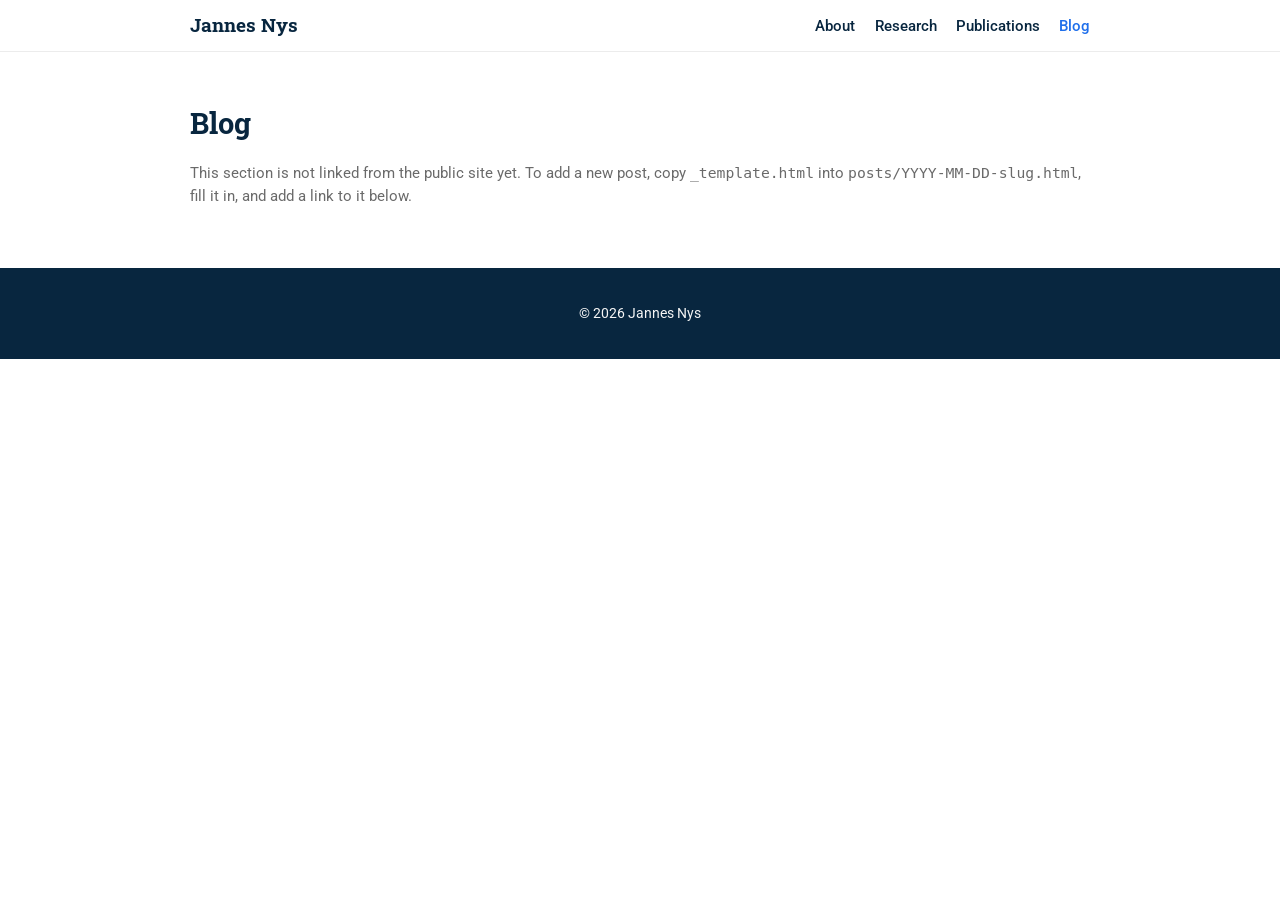
<file: blog/index.html>
<!DOCTYPE html>
<html lang="en">
<head>
    <meta charset="UTF-8" />
    <meta name="viewport" content="width=device-width, initial-scale=1.0" />
    <meta name="robots" content="noindex" />
    <title>Blog — Jannes Nys</title>
    <link rel="icon" href="data:image/svg+xml,%3Csvg%20xmlns='http://www.w3.org/2000/svg'%20viewBox='0%200%2032%2032'%3E%3Ccircle%20cx='16'%20cy='16'%20r='12'%20fill='%231f6feb'/%3E%3C/svg%3E" />
    <link rel="preconnect" href="https://fonts.googleapis.com" />
    <link rel="preconnect" href="https://fonts.gstatic.com" crossorigin />
    <link href="https://fonts.googleapis.com/css?family=Roboto:300,400,500,700|Roboto+Slab:300,400,500,700&display=swap" rel="stylesheet" />
    <link rel="stylesheet" href="../css/style.css?v=7" />
</head>
<body>
    <header class="page-header">
        <nav class="navbar">
            <div class="container nav-container">
                <a href="../index.html" class="logo">Jannes Nys</a>
                <button id="nav-toggle" class="nav-toggle" aria-label="Toggle navigation" aria-controls="nav-links">☰</button>
                <ul id="nav-links" class="nav-links">
                    <li><a href="../index.html#about">About</a></li>
                    <li><a href="../index.html#research">Research</a></li>
                    <li><a href="../publications.html">Publications</a></li>
                    <li><a href="index.html" aria-current="page">Blog</a></li>
                </ul>
            </div>
        </nav>
    </header>

    <main>
        <section class="publications-section">
            <div class="container">
                <h1>Blog</h1>
                <p class="note">
                    This section is not linked from the public site yet. To add a new post,
                    copy <code>_template.html</code> into <code>posts/YYYY-MM-DD-slug.html</code>,
                    fill it in, and add a link to it below.
                </p>

                <!--
                When you have a post, add an entry like:

                <ul class="selected-list">
                    <li class="selected-item">
                        <h3><a href="posts/2026-05-25-my-first-post.html">My first post</a></h3>
                        <p class="venue">25 May 2026</p>
                        <p class="pub-authors">A short one-line summary of the post.</p>
                    </li>
                </ul>
                -->
            </div>
        </section>
    </main>

    <footer>
        <div class="container">
            <p>&copy; <span id="year"></span> Jannes Nys</p>
        </div>
    </footer>

    <script src="../js/site.js?v=3"></script>
</body>
</html>
</file>
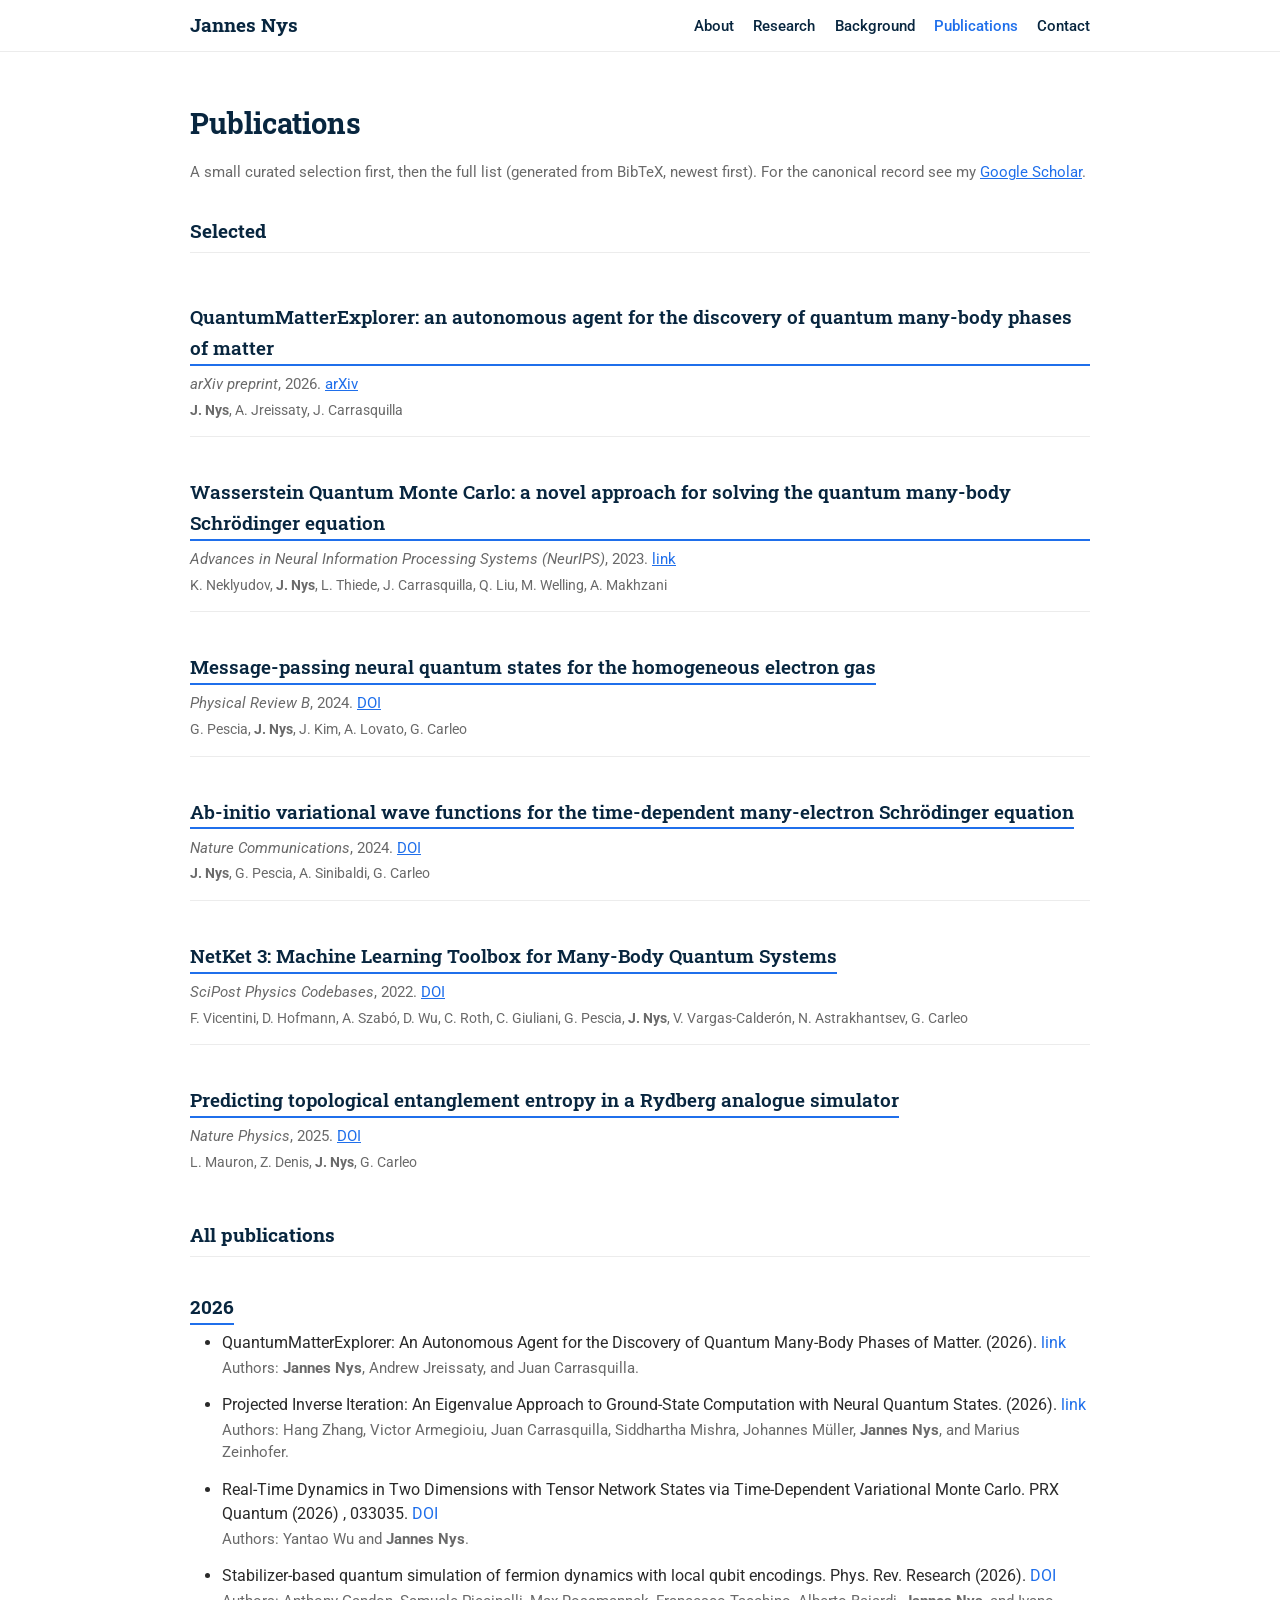
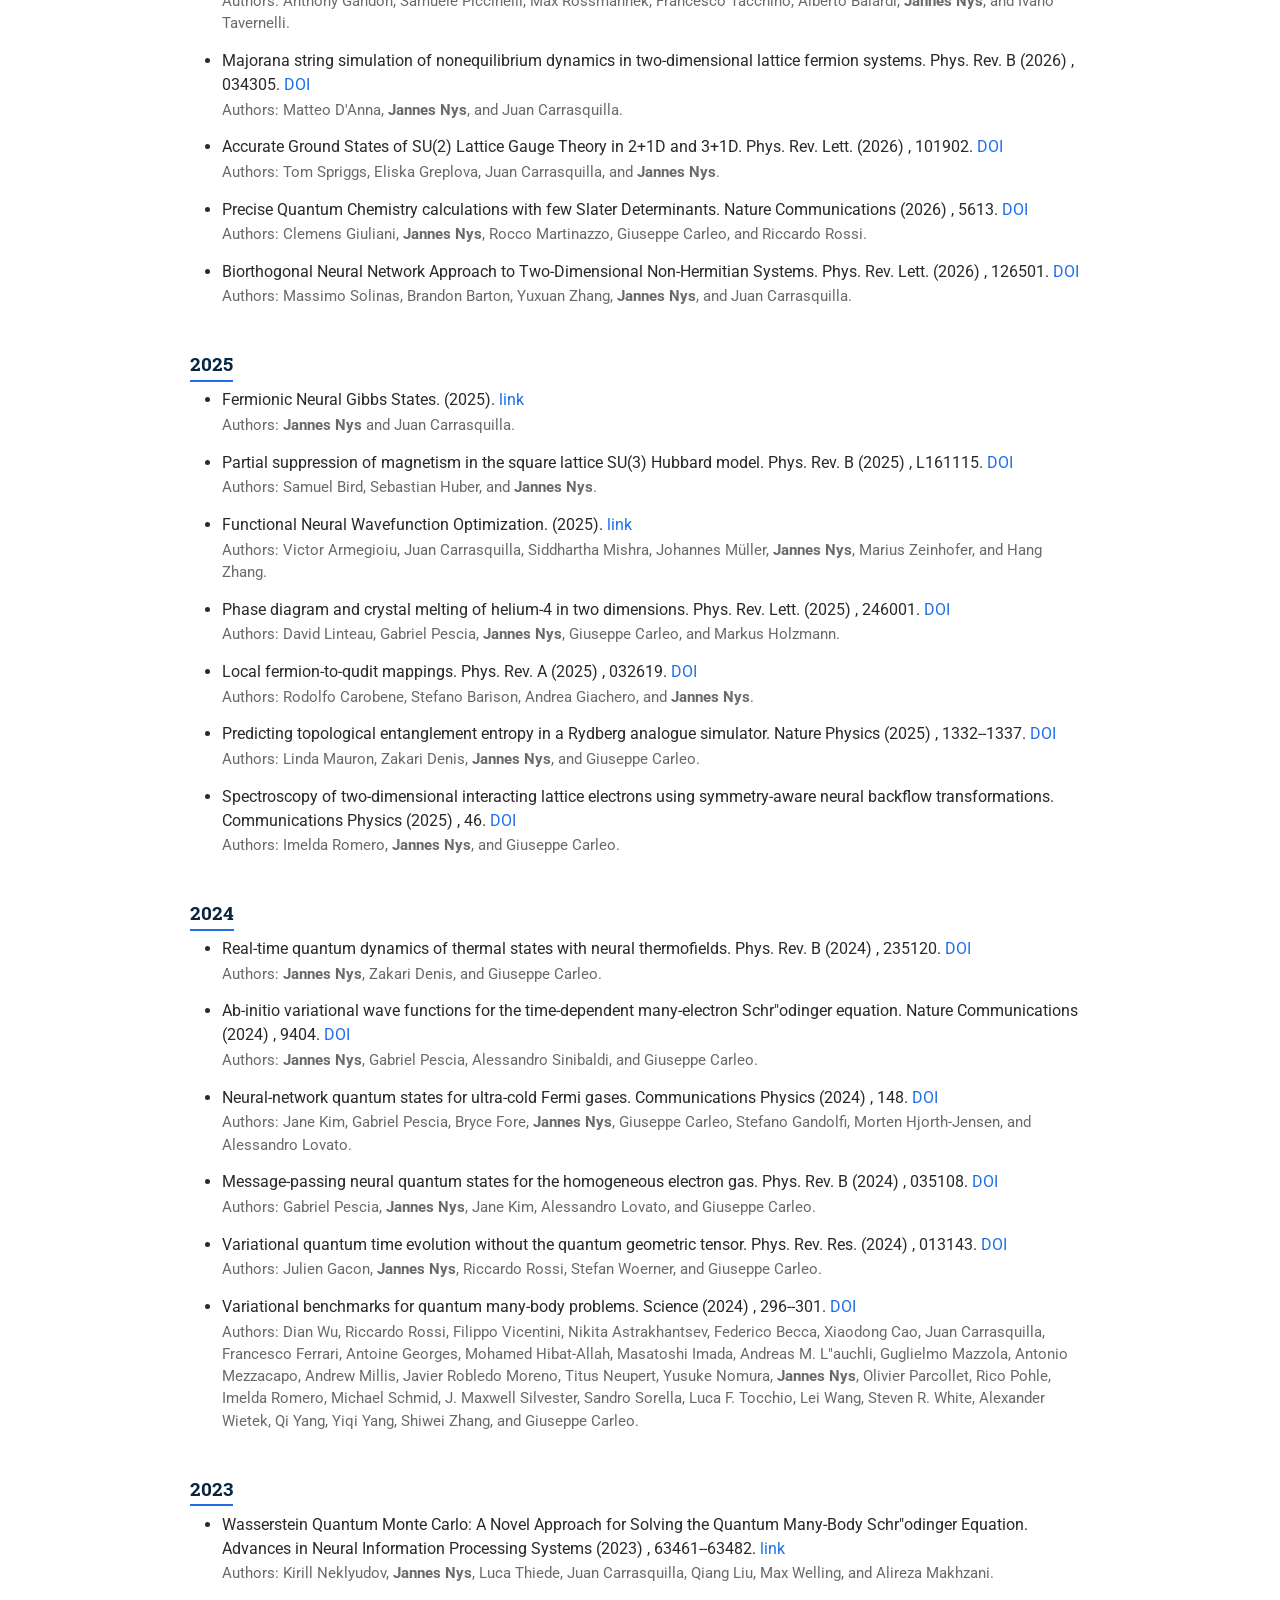
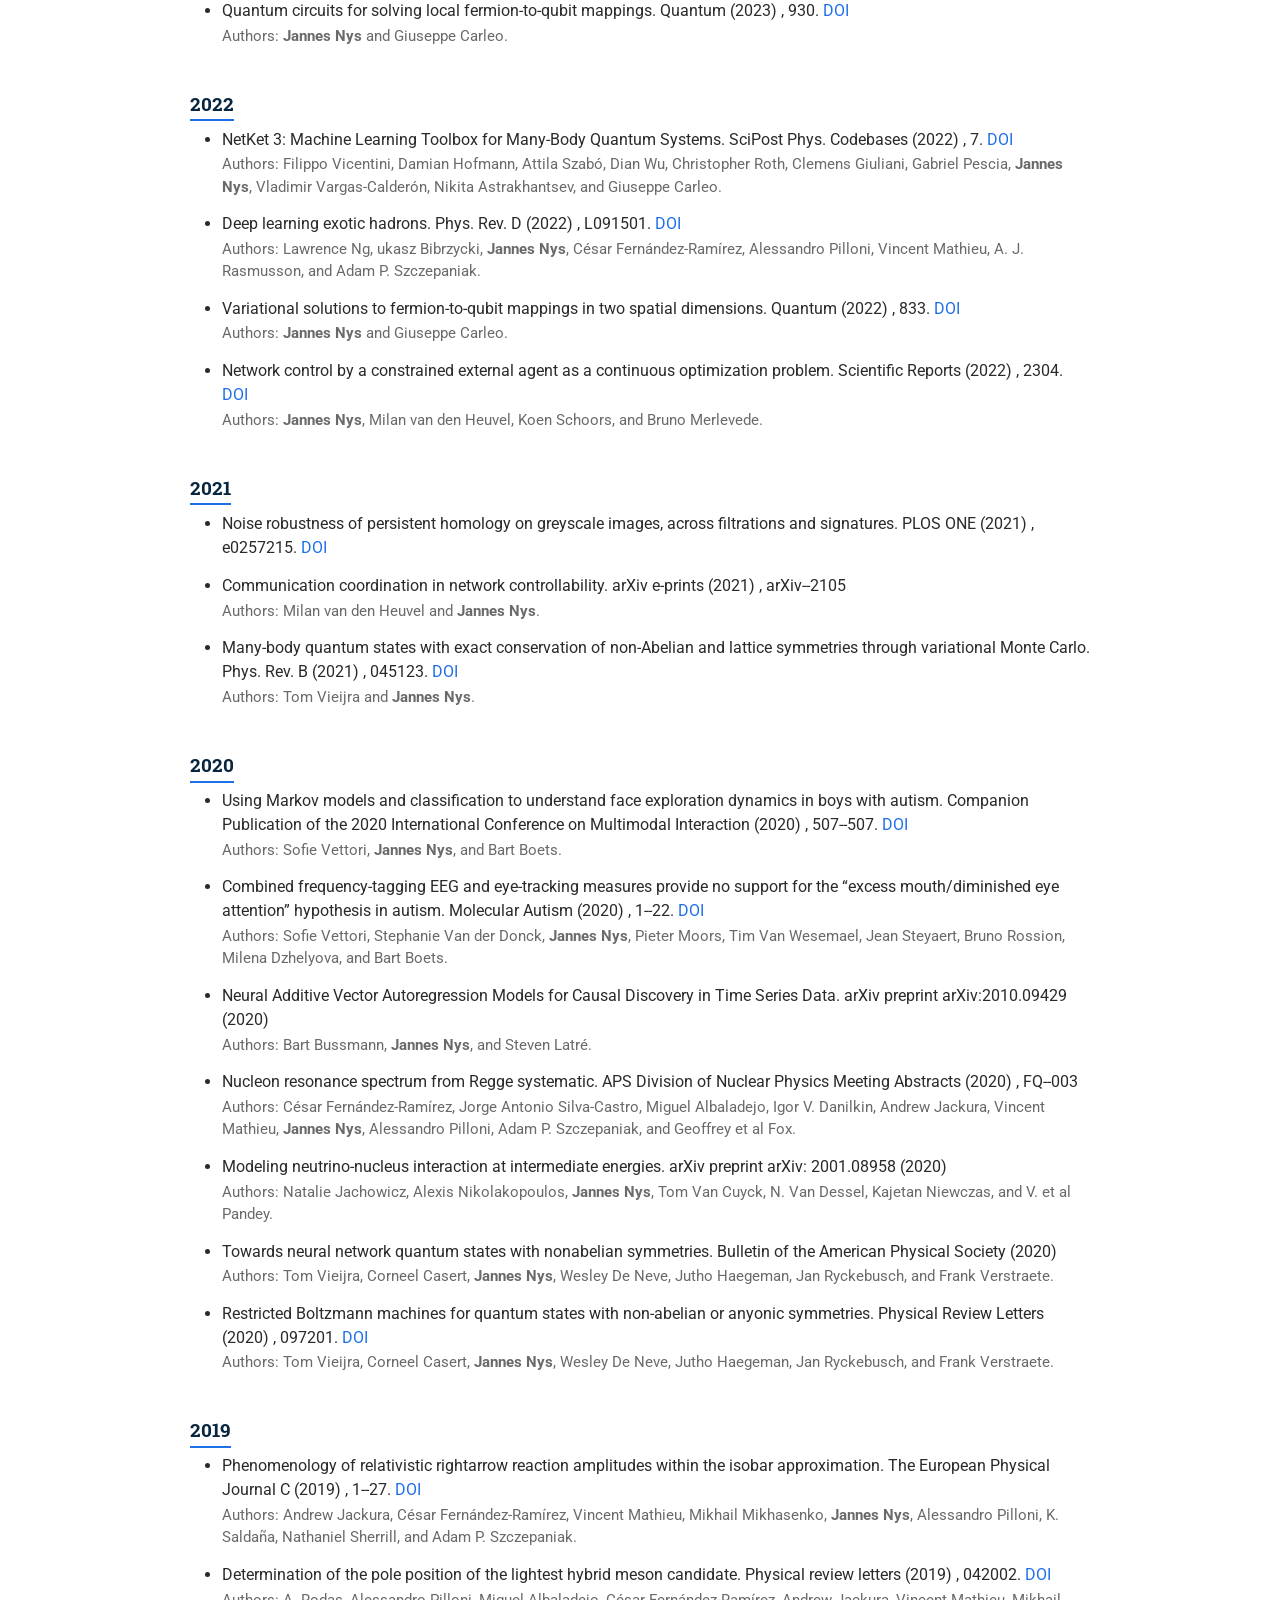
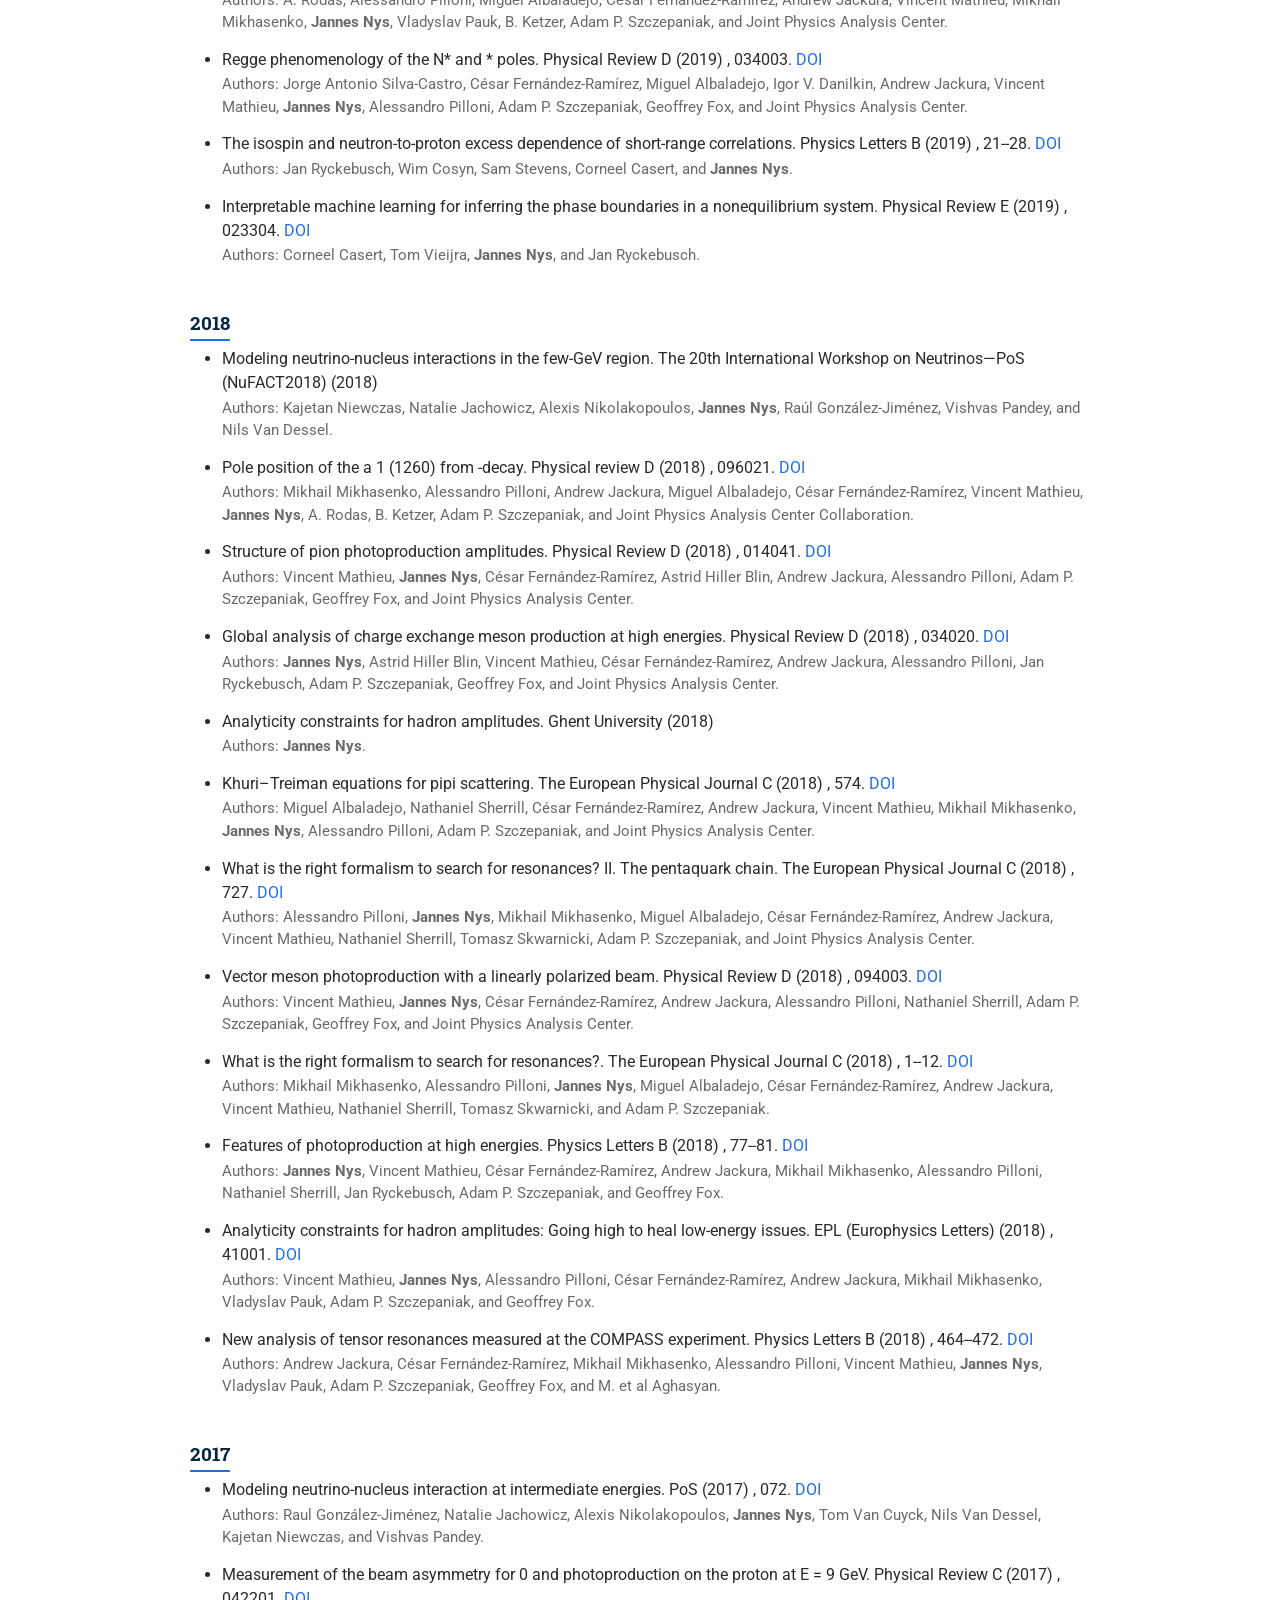
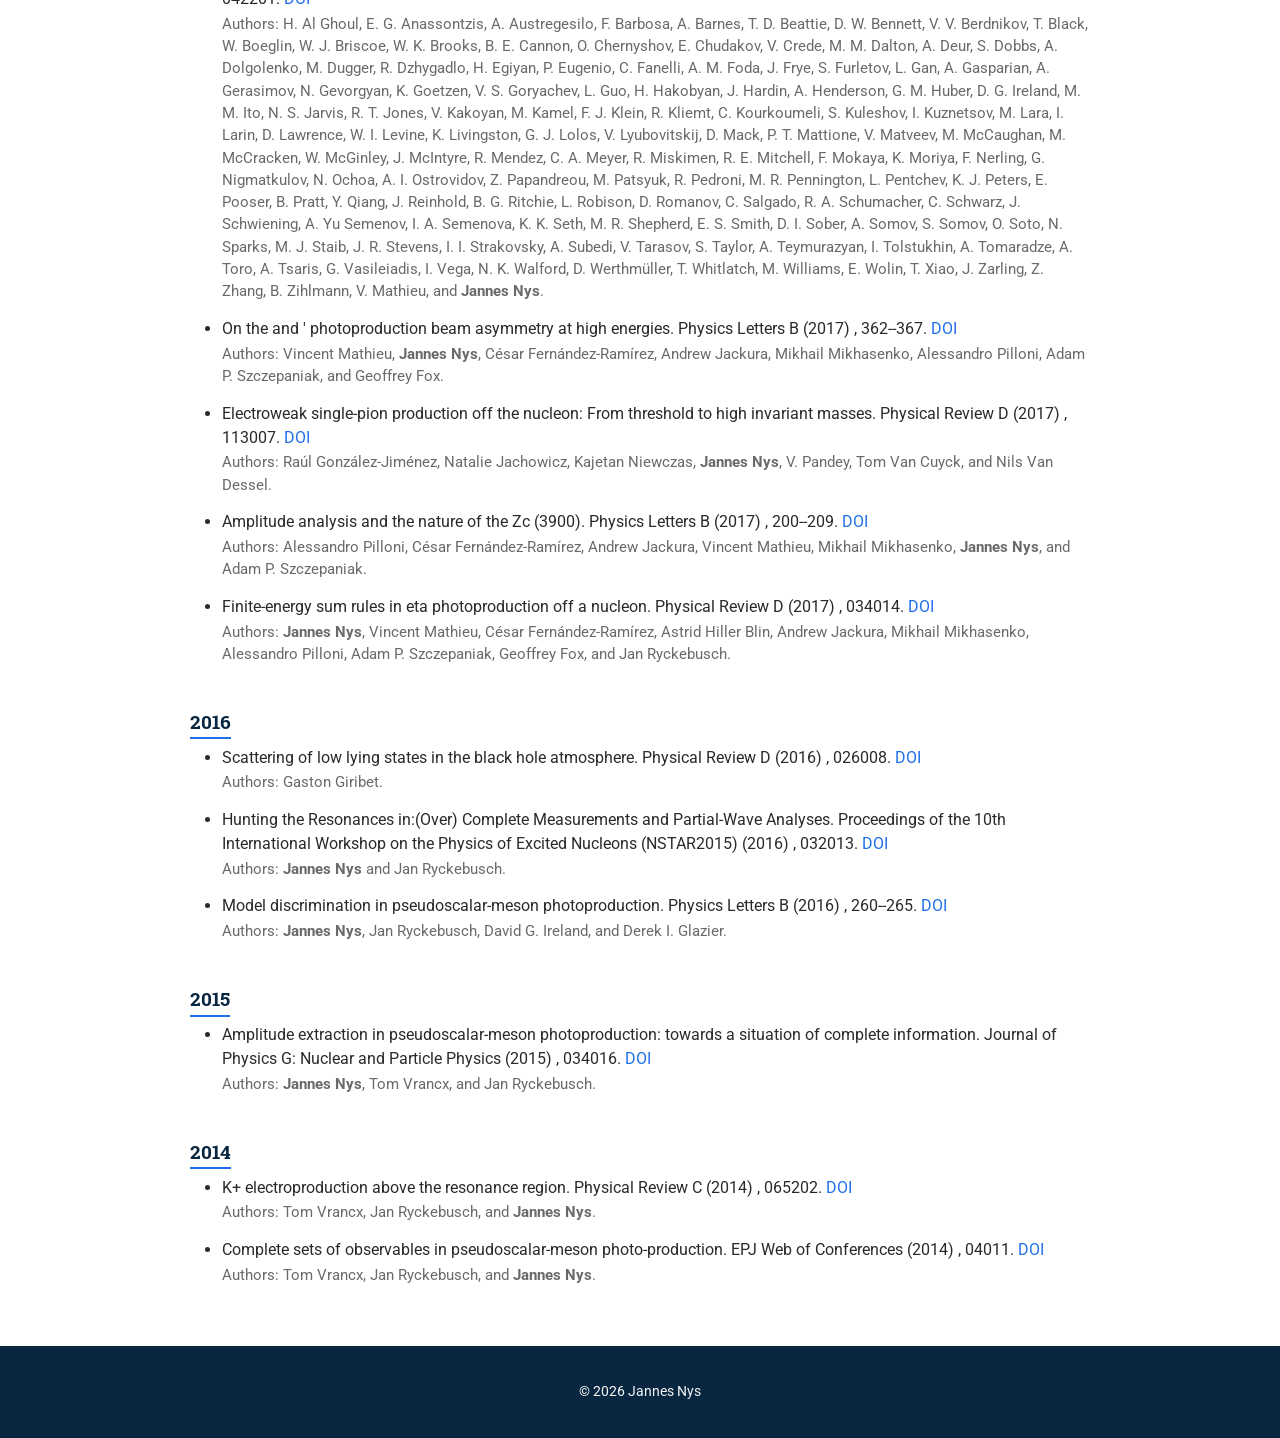
<file: publications.html>
<!DOCTYPE html>
<html lang="en">
<head>
    <meta charset="UTF-8" />
    <meta name="viewport" content="width=device-width, initial-scale=1.0" />
    <title>Publications — Jannes Nys</title>
    <meta name="description" content="Publications by Jannes Nys, automatically generated from BibTeX." />
    <link rel="icon" href="data:image/svg+xml,%3Csvg%20xmlns='http://www.w3.org/2000/svg'%20viewBox='0%200%2032%2032'%3E%3Ccircle%20cx='16'%20cy='16'%20r='12'%20fill='%231f6feb'/%3E%3C/svg%3E" />
    <link rel="preconnect" href="https://fonts.googleapis.com" />
    <link rel="preconnect" href="https://fonts.gstatic.com" crossorigin />
    <link href="https://fonts.googleapis.com/css?family=Roboto:300,400,500,700|Roboto+Slab:300,400,500,700&display=swap" rel="stylesheet" />
    <link rel="stylesheet" href="css/style.css?v=7" />
</head>
<body>
    <header class="page-header">
        <nav class="navbar">
            <div class="container nav-container">
                <a href="index.html" class="logo">Jannes Nys</a>
                <button id="nav-toggle" class="nav-toggle" aria-label="Toggle navigation" aria-controls="nav-links">☰</button>
                <ul id="nav-links" class="nav-links">
                    <li><a href="index.html#about">About</a></li>
                    <li><a href="index.html#research">Research</a></li>
                    <li><a href="index.html#background">Background</a></li>
                    <li><a href="publications.html" aria-current="page">Publications</a></li>
                    <li><a href="mailto:jannesnys@gmail.com" rel="noopener">Contact</a></li>
                </ul>
            </div>
        </nav>
    </header>

    <main>
        <section class="publications-section">
            <div class="container">
                <h1>Publications</h1>
                <p class="note">
                    A small curated selection first, then the full list (generated from BibTeX, newest first).
                    For the canonical record see my
                    <a href="https://scholar.google.com/citations?user=dFmD8MsAAAAJ" target="_blank" rel="noopener">Google Scholar</a>.
                </p>

                <h2 class="subhead-section">Selected</h2>
                <ul class="selected-list">
                    <li class="selected-item">
                        <h3>QuantumMatterExplorer: an autonomous agent for the discovery of quantum many-body phases of matter</h3>
                        <p class="venue"><em>arXiv preprint</em>, 2026.
                            <a href="https://arxiv.org/abs/2610.32001" target="_blank" rel="noopener">arXiv</a>
                        </p>
                        <p class="pub-authors"><strong>J. Nys</strong>, A. Jreissaty, J. Carrasquilla</p>
                    </li>
                    <li class="selected-item">
                        <h3>Wasserstein Quantum Monte Carlo: a novel approach for solving the quantum many-body Schrödinger equation</h3>
                        <p class="venue"><em>Advances in Neural Information Processing Systems (NeurIPS)</em>, 2023.
                            <a href="https://proceedings.neurips.cc/paper_files/paper/2023/file/c8450235f227f136242f774b2799581f-Paper-Conference.pdf" target="_blank" rel="noopener">link</a>
                        </p>
                        <p class="pub-authors">K. Neklyudov, <strong>J. Nys</strong>, L. Thiede, J. Carrasquilla, Q. Liu, M. Welling, A. Makhzani</p>
                    </li>
                    <li class="selected-item">
                        <h3>Message-passing neural quantum states for the homogeneous electron gas</h3>
                        <p class="venue"><em>Physical Review B</em>, 2024.
                            <a href="https://doi.org/10.1103/PhysRevB.110.035108" target="_blank" rel="noopener">DOI</a>
                        </p>
                        <p class="pub-authors">G. Pescia, <strong>J. Nys</strong>, J. Kim, A. Lovato, G. Carleo</p>
                    </li>
                    <li class="selected-item">
                        <h3>Ab-initio variational wave functions for the time-dependent many-electron Schrödinger equation</h3>
                        <p class="venue"><em>Nature Communications</em>, 2024.
                            <a href="https://doi.org/10.1038/s41467-024-53672-w" target="_blank" rel="noopener">DOI</a>
                        </p>
                        <p class="pub-authors"><strong>J. Nys</strong>, G. Pescia, A. Sinibaldi, G. Carleo</p>
                    </li>
                    <li class="selected-item">
                        <h3>NetKet 3: Machine Learning Toolbox for Many-Body Quantum Systems</h3>
                        <p class="venue"><em>SciPost Physics Codebases</em>, 2022.
                            <a href="https://doi.org/10.21468/SciPostPhysCodeb.7" target="_blank" rel="noopener">DOI</a>
                        </p>
                        <p class="pub-authors">F. Vicentini, D. Hofmann, A. Szabó, D. Wu, C. Roth, C. Giuliani, G. Pescia, <strong>J. Nys</strong>, V. Vargas-Calderón, N. Astrakhantsev, G. Carleo</p>
                    </li>
                    <li class="selected-item">
                        <h3>Predicting topological entanglement entropy in a Rydberg analogue simulator</h3>
                        <p class="venue"><em>Nature Physics</em>, 2025.
                            <a href="https://doi.org/10.1038/s41567-025-02944-3" target="_blank" rel="noopener">DOI</a>
                        </p>
                        <p class="pub-authors">L. Mauron, Z. Denis, <strong>J. Nys</strong>, G. Carleo</p>
                    </li>
                </ul>

                <h2 class="subhead-section">All publications</h2>
                <div id="publications-container"></div>
            </div>
        </section>
    </main>

    <footer>
        <div class="container">
            <p>&copy; <span id="year"></span> Jannes Nys</p>
        </div>
    </footer>

    <script id="inline-bib" type="application/x-bibtex">
@inproceedings{vrancx2014complete,
    title={Complete sets of observables in pseudoscalar-meson photo-production},
    author={Vrancx, Tom and Ryckebusch, Jan and Nys, Jannes},
    booktitle={EPJ Web of Conferences},
    volume={73},
    pages={04011},
    year={2014},
    organization={EDP Sciences}
}
    </script>

    <script src="js/site.js?v=3"></script>
    <script src="js/bibtexParse.js"></script>
    <script src="js/publications.js?v=2"></script>
</body>
</html>
</file>
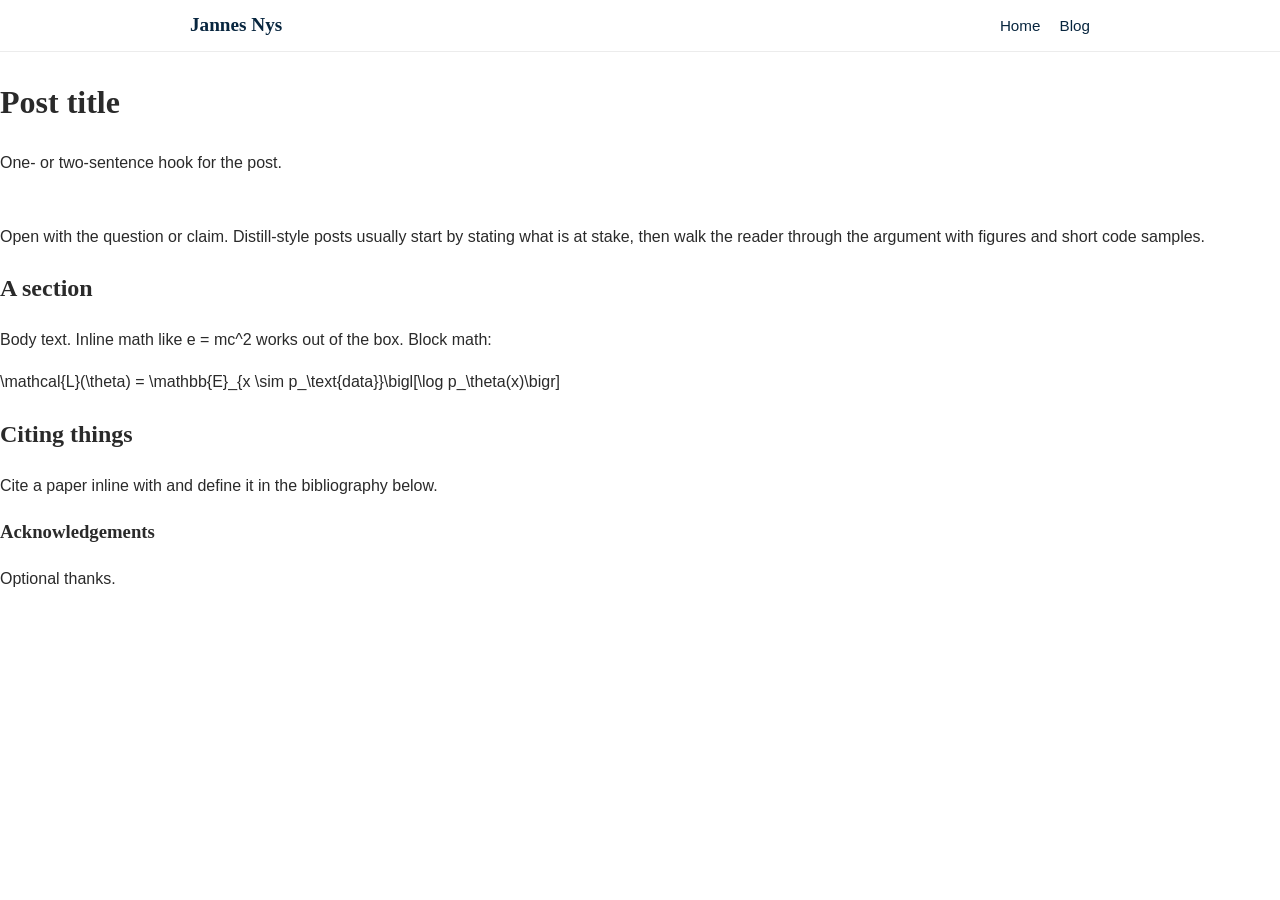
<file: blog/_template.html>
<!DOCTYPE html>
<!--
  Distill-style blog post template.

  HOW TO USE
  1. Copy this file to `posts/YYYY-MM-DD-slug.html` (e.g. `posts/2026-05-25-hello-world.html`).
  2. Edit the <d-title>, <d-byline>, the abstract, and the <d-article> body.
  3. Write the body as normal HTML — paragraphs (<p>), headings (<h2>/<h3>),
     code (<d-code> or <pre><code>), math (<d-math>), figures (<figure>), etc.
     See the Distill template docs: https://github.com/distillpub/template
  4. Add an entry in blog/index.html linking to the new file.

  TIP — math: inline math goes in <d-math>x = y^2</d-math>, block math in
  <d-math block>...</d-math>. Reference papers with <d-cite key="..."></d-cite>
  and define them in <d-bibliography>.
-->
<html lang="en">
<head>
    <meta charset="UTF-8" />
    <meta name="viewport" content="width=device-width, initial-scale=1.0" />
    <meta name="robots" content="noindex" />
    <title>Post title — Jannes Nys</title>
    <!-- Distill template (gives you <d-article>, <d-math>, <d-cite>, etc.) -->
    <script src="https://distill.pub/template.v2.js"></script>
    <link rel="stylesheet" href="../../css/style.css" />
    <style>
        /* a little spacing so the post sits below the fixed navbar */
        d-front-matter, d-title, d-byline, d-article { display: block; }
        d-article { padding-top: 1rem; }
    </style>
</head>
<body>
    <header class="page-header">
        <nav class="navbar">
            <div class="container nav-container">
                <a href="../../index.html" class="logo">Jannes Nys</a>
                <ul class="nav-links">
                    <li><a href="../../index.html">Home</a></li>
                    <li><a href="../index.html">Blog</a></li>
                </ul>
            </div>
        </nav>
    </header>

    <d-front-matter>
        <script type="text/json">{
            "title": "Post title",
            "description": "One-sentence description.",
            "authors": [
                { "author": "Jannes Nys", "authorURL": "https://jannesnys.com" }
            ],
            "katex": { "delimiters": [ { "left": "$", "right": "$", "display": false } ] }
        }</script>
    </d-front-matter>

    <d-title>
        <h1>Post title</h1>
        <p>One- or two-sentence hook for the post.</p>
    </d-title>

    <d-byline></d-byline>

    <d-article>
        <p>
            Open with the question or claim. Distill-style posts usually start
            by stating what is at stake, then walk the reader through the
            argument with figures and short code samples.
        </p>

        <h2>A section</h2>
        <p>
            Body text. Inline math like <d-math>e = mc^2</d-math> works out of
            the box. Block math:
        </p>
        <d-math block>
            \mathcal{L}(\theta) = \mathbb{E}_{x \sim p_\text{data}}\bigl[\log p_\theta(x)\bigr]
        </d-math>

        <h2>Citing things</h2>
        <p>
            Cite a paper inline with <d-cite key="example2025"></d-cite> and
            define it in the bibliography below.
        </p>
    </d-article>

    <d-appendix>
        <h3>Acknowledgements</h3>
        <p>Optional thanks.</p>
    </d-appendix>

    <d-bibliography>
        <script type="text/bibtex">
            @article{example2025,
                title={Example paper},
                author={Doe, Jane},
                journal={Journal of Examples},
                year={2025}
            }
        </script>
    </d-bibliography>
</body>
</html>
</file>
<file: css/style.css>
/* ---------- Tokens ---------- */
:root {
    --primary-color: #08263f;
    --accent-color: #1f6feb;
    --text-color: #2a2a2a;
    --muted-color: #6a6a6a;
    --light-bg: #fafafa;
    --light-text: #f5f5f5;
    --rule: #ececec;
    --section-padding: 44px;
    --font-body: 'Roboto', -apple-system, BlinkMacSystemFont, sans-serif;
    --font-head: 'Roboto Slab', Georgia, serif;
    font-family: var(--font-body);
    line-height: 1.6;
}

h1, h2, h3, h4, h5, h6, .logo {
    font-family: var(--font-head);
}

* { box-sizing: border-box; }

body {
    margin: 0;
    color: var(--text-color);
    background-color: #ffffff;
    padding-top: 56px; /* offset for fixed navbar */
}

.container {
    width: 90%;
    max-width: 900px;
    margin: 0 auto;
}

a { color: var(--accent-color); }
.accent { color: var(--accent-color); font-weight: 500; font-style: normal; }

/* ---------- Navbar ---------- */
.navbar {
    position: fixed;
    top: 0; left: 0; right: 0;
    width: 100%;
    background-color: #ffffff;
    color: var(--primary-color);
    z-index: 1100;
    box-shadow: 0 1px 0 var(--rule);
}
.nav-container {
    display: flex;
    align-items: center;
    justify-content: space-between;
    padding: 10px 0;
}
.logo {
    font-size: 1.2rem;
    font-weight: 700;
    color: var(--primary-color);
    text-decoration: none;
}
.nav-links {
    list-style: none;
    margin: 0;
    padding: 0;
    display: flex;
    gap: 1.2rem;
    flex-wrap: wrap;
}
.nav-links a {
    color: var(--primary-color);
    text-decoration: none;
    font-weight: 500;
    font-size: 0.95rem;
    transition: color 0.2s ease;
}
.nav-links a:hover,
.nav-links a[aria-current="page"] {
    color: var(--accent-color);
}
.nav-toggle {
    display: none;
    background: transparent;
    border: none;
    font-size: 1.3rem;
    cursor: pointer;
    color: var(--primary-color);
}

/* ---------- Hero ---------- */
.hero-section {
    background: #ffffff;
    padding: 18px 0 8px;
    color: var(--primary-color);
    /* defensive: never inherit any leftover flex/height that would center vertically */
    display: block;
    height: auto;
    min-height: 0;
}
.hero-content { padding-top: 0; }
.hero-top {
    display: flex;
    align-items: center;
    gap: 1.6rem;
    flex-wrap: wrap;
}
.profile-pic-wrap {
    width: 150px;
    height: 200px;
    border-radius: 12px;
    overflow: hidden;
    flex: 0 0 150px;
    box-shadow: 0 6px 18px rgba(8,38,63,0.08);
    border: 1px solid var(--rule);
    animation: picIn 700ms ease both;
    background: var(--light-bg);
}
.profile-pic { width: 100%; height: 100%; object-fit: cover; object-position: center 20%; display: block; }
@keyframes picIn {
    from { opacity: 0; transform: scale(0.92); }
    to { opacity: 1; transform: scale(1); }
}
.hero-content h1 {
    font-size: 2.4rem;
    margin: 0 0 0.3rem;
    font-weight: 700;
}
.hero-content h1 .highlight { color: var(--accent-color); }
.tagline {
    font-size: 1.1rem;
    margin: 0;
    color: var(--primary-color);
}
.affiliation {
    margin: 0.2rem 0 0;
    font-size: 1rem;
    color: var(--muted-color);
}
.affiliation a {
    text-decoration: none;
}
.affiliation a:hover {
    text-decoration: underline;
}
#typed-text {
    color: var(--accent-color);
    border-right: 2px solid var(--accent-color);
    padding-right: 2px;
    display: inline-block;
    min-width: 240px;
    animation: blinkCursor 0.8s steps(1) infinite;
}
@keyframes blinkCursor {
    0%, 50% { border-color: var(--accent-color); }
    51%, 100% { border-color: transparent; }
}
.social-icons {
    display: flex;
    gap: 1rem;
    margin-top: 0.9rem;
}
.social-icons a img {
    width: 22px;
    height: 22px;
    opacity: 0.65;
    transition: opacity 0.2s ease;
}
.social-icons a img:hover { opacity: 1; }

/* publications page slim header (no hero) */
.page-header { background: transparent; }

/* ---------- Sections ---------- */
section { padding: var(--section-padding) 0; }
section h2 {
    font-size: 1.7rem;
    margin: 0 0 0.8rem;
    color: var(--primary-color);
    font-weight: 700;
}
section h3 {
    font-size: 1.15rem;
    color: var(--primary-color);
    margin: 0 0 0.4rem;
}
.section-intro {
    color: var(--muted-color);
    margin: 0 0 1.5rem;
    max-width: 720px;
}
.note {
    color: var(--muted-color);
    font-size: 0.92rem;
}

.about-section { background-color: var(--light-bg); }
.about-section p {
    max-width: 720px;
    font-size: 1.02rem;
    margin: 0 0 0.9rem;
}

/* ---------- Research topics ---------- */
/* collapsible topics (using native <details>/<summary>) */
.research-section .topic {
    border-top: 1px solid var(--rule);
}
.research-section .topic:first-of-type {
    border-top: none;
}
.research-section .topic > summary {
    list-style: none;            /* hide default marker */
    cursor: pointer;
    padding: 1rem 1.8rem 1rem 0;
    font-family: var(--font-head);
    font-size: 1.3rem;
    font-weight: 700;
    color: var(--primary-color);
    position: relative;
    user-select: none;
}
.research-section .topic > summary::-webkit-details-marker { display: none; }
.research-section .topic > summary::after {
    content: "+";
    position: absolute;
    right: 0.2rem;
    top: 50%;
    transform: translateY(-50%);
    font-size: 1.3rem;
    color: var(--muted-color);
    transition: transform 0.2s ease;
}
.research-section .topic[open] > summary::after {
    content: "−";
}
.research-section .topic > summary:hover {
    color: var(--accent-color);
}
.research-section .topic[open] > summary {
    color: var(--accent-color);
}
.research-section .topic > p {
    margin: 0 0 1.1rem;
    max-width: 720px;
}

/* ---------- Selected publications (curated list on home) ---------- */
.selected-list {
    list-style: none;
    padding: 0;
    margin: 0;
}
.selected-item {
    padding: 0.9rem 0;
    border-top: 1px solid var(--rule);
}
.selected-item:first-child { border-top: none; }
.selected-item h3 {
    font-size: 1.05rem;
    margin: 0 0 0.25rem;
    font-weight: 600;
}
.selected-item .venue {
    margin: 0;
    font-size: 0.95rem;
    color: var(--muted-color);
}
.selected-item .pub-authors {
    margin: 0.15rem 0 0;
    font-size: 0.9rem;
    color: var(--muted-color);
}

/* ---------- Background timeline ---------- */
.education-section { background-color: #ffffff; }
.subhead {
    font-size: 0.95rem;
    text-transform: uppercase;
    letter-spacing: 0.06em;
    color: var(--muted-color);
    margin: 1.2rem 0 0.6rem;
    font-weight: 600;
}
.timeline {
    list-style: none;
    padding: 0;
    margin: 0 0 0.5rem;
}
.timeline li {
    display: flex;
    align-items: flex-start;
    gap: 1rem;
    padding: 0.75rem 0;
    border-top: 1px solid var(--rule);
    font-size: 0.98rem;
}
.timeline li:first-child { border-top: none; }
.timeline-logo {
    flex: 0 0 52px;
    width: 52px;
    height: 52px;
    display: flex;
    align-items: center;
    justify-content: center;
}
.timeline-logo img {
    width: 100%;
    height: 100%;
    padding: 5px;
    object-fit: contain;
}
.timeline-details { display: flex; flex: 1; gap: 1rem; min-width: 0; }
.timeline .date {
    flex: 0 0 130px;
    color: var(--muted-color);
    font-variant-numeric: tabular-nums;
    font-size: 0.93rem;
}
.timeline .role { flex: 1; }

/* ---------- Publications page (auto-rendered) ---------- */
.publications-section { background-color: #ffffff; }
.publications-section h1 {
    font-size: 1.8rem;
    margin: 0 0 0.5rem;
    color: var(--primary-color);
}
.subhead-section {
    font-size: 1.2rem;
    margin: 2rem 0 0.6rem;
    color: var(--primary-color);
    padding-bottom: 0.3rem;
    border-bottom: 1px solid var(--rule);
}
.publications-section h3 {
    margin-top: 1.6rem;
    margin-bottom: 0.4rem;
    font-size: 1.2rem;
    color: var(--primary-color);
    border-bottom: 2px solid var(--accent-color);
    display: inline-block;
}
.publication-list {
    margin: 0 0 1rem 1rem;
    padding-left: 1rem;
}
.publication-item {
    margin-bottom: 0.9rem;
    line-height: 1.5;
}
.publication-item em { font-style: italic; }
.publication-item a { text-decoration: none; }
.publication-item a:hover { text-decoration: underline; }
.pub-authors {
    margin: 0.1rem 0 0;
    font-size: 0.93rem;
    color: var(--muted-color);
}

/* ---------- Diagnostics / warnings ---------- */
.warning { color: #b33; font-style: italic; }
.diagnostics { font-size: 0.85rem; color: var(--muted-color); }

/* ---------- Footer ---------- */
footer {
    background: var(--primary-color);
    color: var(--light-text);
    padding: 20px 0;
    text-align: center;
    font-size: 0.9rem;
}

/* ---------- Responsive ---------- */
/* ---------- Tablet & phone ---------- */
@media screen and (max-width: 768px) {
    .hero-content h1 { font-size: 1.7rem; }
    .tagline { font-size: 1rem; }
    #typed-text { min-width: 140px; }
    section { padding: 36px 0; }
    section h2 { font-size: 1.45rem; }

    .hero-top { gap: 1rem; }
    .profile-pic-wrap { width: 120px; height: 160px; flex: 0 0 120px; }

    .nav-toggle { display: inline-block; }
    .nav-links {
        display: none;
        flex-direction: column;
        gap: 0;
        background: #fff;
        padding: 8px 0;
        position: absolute;
        right: 10px;
        top: 56px;
        box-shadow: 0 4px 12px rgba(0,0,0,0.08);
        border-radius: 6px;
        min-width: 220px;
    }
    .nav-links.open { display: flex; }
    /* bigger tap targets for nav links inside the dropdown */
    .nav-links li { width: 100%; }
    .nav-links a {
        display: block;
        padding: 12px 18px;
        font-size: 1rem;
    }

    /* bigger tap targets for social icons */
    .social-icons { gap: 0.4rem; }
    .social-icons a {
        display: inline-flex;
        align-items: center;
        justify-content: center;
        padding: 10px;
    }

    .timeline li { gap: 0.75rem; padding: 0.75rem 0; }
    .timeline-details { flex-direction: column; gap: 0.1rem; }
    .timeline .date { flex: none; }

    /* prevent long titles / urls from overflowing */
    .publication-item,
    .selected-item h3 {
        overflow-wrap: anywhere;
        word-break: break-word;
    }

    /* publication list a touch less indented on mobile */
    .publication-list {
        margin: 0 0 1rem 0;
        padding-left: 1.2rem;
    }
}

/* ---------- Very small phones ---------- */
@media screen and (max-width: 480px) {
    body { padding-top: 52px; }
    .container { width: 92%; }
    .hero-content h1 { font-size: 1.45rem; }
    .tagline { font-size: 0.95rem; }
    #typed-text { min-width: 110px; }
    .profile-pic-wrap { width: 96px; height: 128px; flex: 0 0 96px; }
    section h2 { font-size: 1.3rem; }
    .selected-item h3 { font-size: 1rem; }
    .research-section .topic > summary { font-size: 1rem; }
    .nav-links { top: 52px; }
}
</file>
